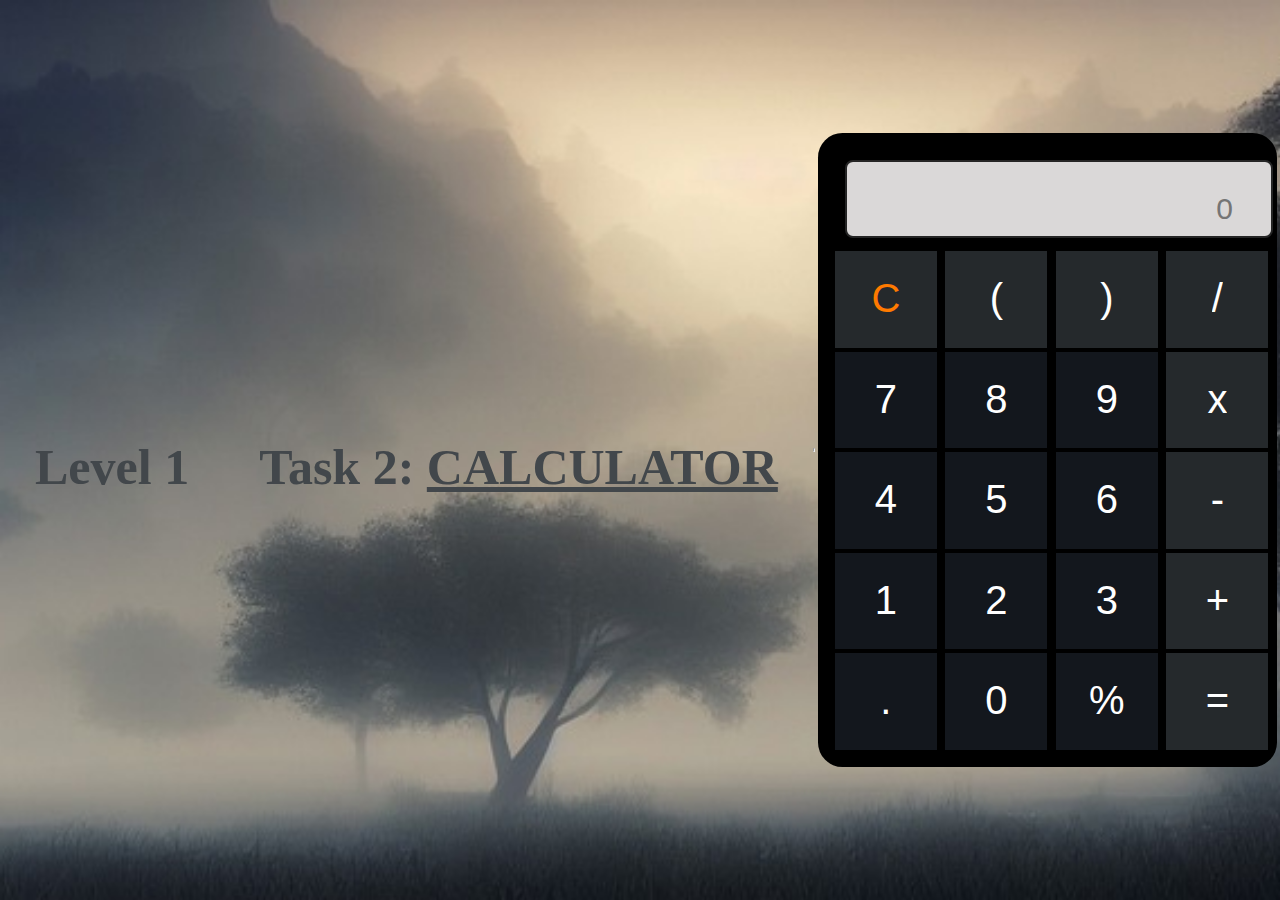
<file: calculator/index.html>
<!DOCTYPE html>
<html lang="en">
    
<head>
    <meta charset="UTF-8">
    <meta http-equiv="X-UA-Compatible" content="IE=edge">
    <meta name="viewport" content="width=device-width, initial-scale=1.0">
    <title>Calculator</title>
    <link rel="stylesheet" type="text/css" href="style.css">
</head>
<body>
    <h1>Level 1</h1>
    <h1>Task 2: <u>CALCULATOR</u></h1>
    <br/> <br/><hr /> <br /> <br/> 

    <div id="container" class="container">
        <form name="calculator">
            <div class="wrapper">
                    <!-- Input Section -->
                <div class="InputArea">
                    <input id="inputBox" type="text" name="userInput" placeholder="0" disabled/>
                </div>
                <!-- Button Section -->
                <div class="buttons">

                    <div class="btnC btnr1">
                        <input id="ButtonC" type="button" value="C" />
                    </div>
                    <div class="btnMod btnr1">
                        <input id="Button(" type="button" value="(" />
                    </div>
                    <div class="btnSign btnr1">
                        <input id="Button)" type="button" value=")" />
                    </div>
                    <div class="btnD btnr1">
                        <input id="Button/" type="button" value="/" />
                    </div>
                    <div class="btn7 btnr2">
                        <input id="Button7" type="button" value="7" />
                    </div>
                    <div class="btn8 btnr2">
                        <input id="Button8" type="button" value="8" />
                    </div>
                    <div class="btn9 btnr2">
                        <input id="Button9" type="button" value="9" />
                    </div>
                    <div class="btnX btnr1">
                        <input id="Button*" type="button" value="x" />
                    </div>
                    <div class="btn4 btnr2">
                        <input id="Button4" type="button" value="4" />
                    </div>
                    <div class="btn5 btnr2">
                        <input id="Button5" type="button" value="5" />
                    </div>
                    <div class="btn6 btnr2">
                        <input id="Button6" type="button" value="6" />
                    </div>
                    <div class="btnM btnr1">
                        <input id="Button-" type="button" value="-" />
                    </div>
                    <div class="btn1 btnr2">
                        <input id="Button1" type="button" value="1" />
                    </div>
                    <div class="btn2 btnr2">
                        <input id="Button2" type="button" value="2" />
                    </div>
                    <div class="btn3 btnr2">
                        <input id="Button3" type="button" value="3" />
                    </div>
                    <div class="btnAdd btnr1">
                        <input id="Button+" type="button" value="+" />
                    </div>
                    <div class="btnDecimal btnr2">
                        <input id="Button." type="button" value="." />
                    </div>
                    <div class="btn0 btnr2">
                        <input id="Button0" type="button" value="0" />
                    </div>
                    <div class="btnBack btnr2">
                        <input id="Button%" type="button" value="%" />
                    </div>
                    <div class="btnEq btnr1">
                        <input id="Button=" type="button" value="=" />
                    </div>
                </div>
            </div>
        </form>
        <br/>
        <br/>
        <br/>
    </div>
    <script type="text/javascript" src="script.js"></script>
    
    
</body>

</html>
</file>
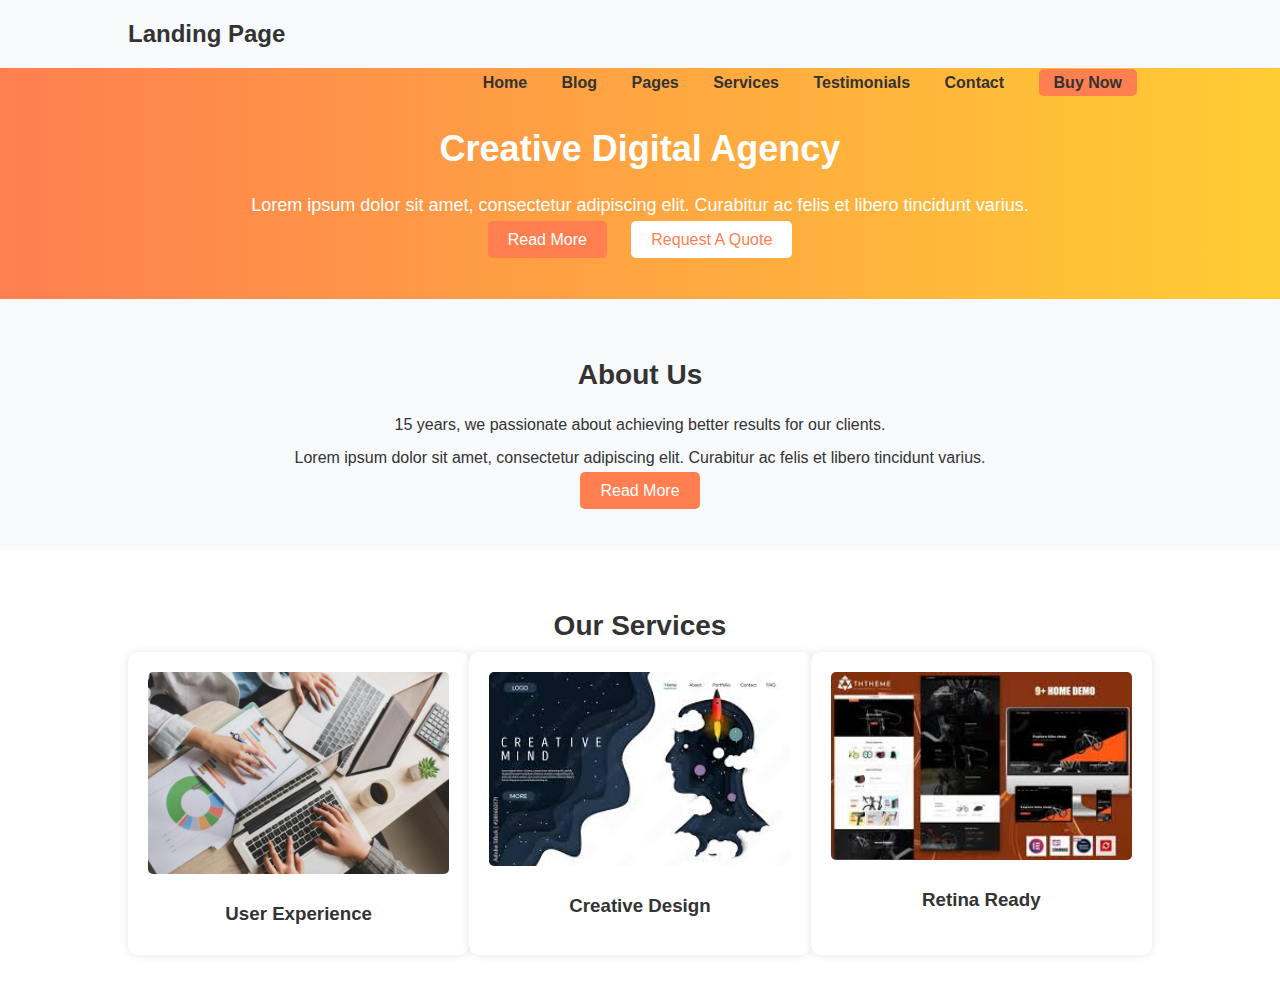
<file: landing/uma1.html>
<!DOCTYPE html>
<html lang="en">
<head>
    <meta charset="UTF-8">
    <meta name="viewport" content="width=device-width, initial-scale=1.0">
    <title>Landing Page</title>
    <link rel="stylesheet" href="stylles.css">
</head>
<body>
    <!-- Navigation Bar -->
    <nav class="navbar">
        <div class="container">
            <div class="logo">
                <h1>Landing Page</h1>
            </div>
            <ul class="nav-links">
                <li><a href="#">Home</a></li>
                <li><a href="#">Blog</a></li>
                <li><a href="#">Pages</a></li>
                <li><a href="#">Services</a></li>
                <li><a href="#">Testimonials</a></li>
                <li><a href="#">Contact</a></li>
                <li><a href="#" class="buy-btn">Buy Now</a></li>
            </ul>
        </div>
    </nav>

    <!-- Hero Section -->
    <section class="hero">
        <div class="container">
            <h2>Creative Digital Agency</h2>
            <p>Lorem ipsum dolor sit amet, consectetur adipiscing elit. Curabitur ac felis et libero tincidunt varius.</p>
            <div class="hero-buttons">
                <a href="#" class="btn-primary">Read More</a>
                <a href="#" class="btn-secondary">Request A Quote</a>
            </div>
        </div>
    </section>

    <!-- About Us Section -->
    <section class="about-us">
        <div class="container">
            <h2>About Us</h2>
            <p>15 years, we passionate about achieving better results for our clients.</p>
            <p>Lorem ipsum dolor sit amet, consectetur adipiscing elit. Curabitur ac felis et libero tincidunt varius.</p>
            <a href="#" class="btn-primary">Read More</a>
        </div>
    </section>

    <!-- Services Section -->
    <section class="services">
        <div class="container">
            <h2>Our Services</h2>
            <div class="service-items">
                <div class="service-item">
                    <img src="ping1.png" alt="User Experience">
                    <h3>User Experience</h3>
                </div>
                <div class="service-item">
                    <img src="ping2.jpeg.jpg" alt="Creative Design">
                    <h3>Creative Design</h3>
                </div>
                <div class="service-item">
                    <img src="ping3.jpeg.jpg" alt="Retina Ready">
                    <h3>Retina Ready</h3>
                </div>
            </div>
        </div>
    </section>
</body>
</html>
</file>
<file: calculator/style.css>
* {
    padding: 0;
    margin: 0;
  }
  
  html{
      background-color: #d9f4ff;
  }
  
  hr {
      height: 2px;
      background-color: aqua;
  }
  
  h1{
      text-align: center;
      color: #42474b;
      height: 25px;
      font-size: 50px;
      padding: 35px;
  }
  
  .wrapper {
    display: grid;
    height: 600px;
    grid-template-rows: 100px 1fr;
    grid-template-columns: 1fr;
    grid-gap: 1px;
    
  }
  
  .buttons {
    display: grid;
    grid-template-rows: repeat(5, 1fr);
    grid-template-columns: repeat(4, 1fr);
    grid-gap: 4px;

  }
  
  .container {
    width: 425px;
    height: 600px;
    border: 2px solid black;
    border-radius: 10px;
    background-color: #000000;
    margin: 0 auto;
    padding: auto;
    box-shadow: 0px 0px 0px 15px rgba(0, 0, 0, 2);
  }
  
  .inputArea {
    background-color: #5b6d7c;
    grid-column: 1/2;
    display: block;
  }
  
  input[type="text"] {
    box-sizing: border-box;
    margin-top: 10px;
    margin-left: 10px;
    padding-top: 30px;
    padding-right: 38px;
    padding-bottom: 10px;
    font-size: 30px;
    background-color: rgb(218, 216, 216);
    text-align: right;
    border: 2px solid rgb(37, 37, 37);
    border-radius: 8px;
  }
/*   
  input[type=button]:hover {
    background-color: #8c8c8c;
  } */

  input[type="text"]:disabled {
    color:#000000;
  }
  
  .btnr1 {
    background: #25292c;
    text-align: center;
    width: 102px;
  }
  
  .btnr2 {
    background: #13171d;
    text-align: center;
    width: 102px;
  }
  
  .btnr1 > input {
    background: transparent;
    border: none;
    justify-content: center;
    align-self: end;
    color: white;
    font-size: 2.5em;
    margin-top: 25px;
  }
  
  .btnr2 > input {
    background: transparent;
    border: none;
    justify-content: center;
    align-self: end;
    color: white;
    font-size: 2.5em;
    margin-top: 25px;
  }
  
  .btnC > input {
    color: #ff7a00 !important;
  }

  body{
    width: 100%;
    height: 100vh;
    background: url('pic.jpg')no-repeat;
    background-size: cover;
    display: flex;
    justify-content: center;
    align-items: center;
    font-size: 1rem;
  }
</file>
<file: landing/stylles.css>
/* General Styles */
body {
    font-family: Arial, sans-serif;
    margin: 0;
    padding: 0;
    color: #333;
}

.container {
    width: 80%;
    margin: 0 auto;
}

h1, h2, h3 {
    margin: 0;
    padding: 10px 0;
}

/* Navigation Bar */
.navbar {
    background-color: #f8f9fa;
    padding: 10px 0;
}

.navbar .logo h1 {
    display: inline-block;
    margin: 0;
    font-size: 24px;
    color: #333;
}

.nav-links {
    list-style: none;
    float: right;
}

.nav-links li {
    display: inline-block;
    margin: 0 15px;
}

.nav-links li a {
    text-decoration: none;
    color: #333;
    font-weight: bold;
}

.buy-btn {
    background-color: #ff7f50;
    color: #fff;
    padding: 5px 15px;
    border-radius: 5px;
}

/* Hero Section */
.hero {
    background: linear-gradient(to right, #ff7f50, #ffcc33);
    color: #fff;
    padding: 50px 0;
    text-align: center;
}

.hero h2 {
    font-size: 36px;
}

.hero p {
    font-size: 18px;
    margin: 15px 0;
}

.hero-buttons .btn-primary,
.hero-buttons .btn-secondary {
    padding: 10px 20px;
    border-radius: 5px;
    text-decoration: none;
    margin: 10px;
}

.btn-primary {
    background-color: #ff7f50;
    color: #fff;
}

.btn-secondary {
    background-color: #fff;
    color: #ff7f50;
}

/* About Us Section */
.about-us {
    background-color: #f8f9fa;
    padding: 50px 0;
    text-align: center;
}

.about-us h2 {
    font-size: 28px;
}

.about-us p {
    font-size: 16px;
    margin: 15px 0;
}

.about-us .btn-primary {
    background-color: #ff7f50;
    color: #fff;
    padding: 10px 20px;
    border-radius: 5px;
    text-decoration: none;
}

/* Services Section */
.services {
    padding: 50px 0;
    text-align: center;
}

.services h2 {
    font-size: 28px;
}

.service-items {
    display: flex;
    justify-content: space-around;
}

.service-item {
    width: 30%;
    padding: 20px;
    box-shadow: 0 0 10px rgba(0, 0, 0, 0.1);
    border-radius: 10px;
    background-color: #fff;
}

.service-item h3 {
    margin-top: 15px;
}

.service-item img {
    width: 100%;
    border-radius: 5px;
}
</file>
